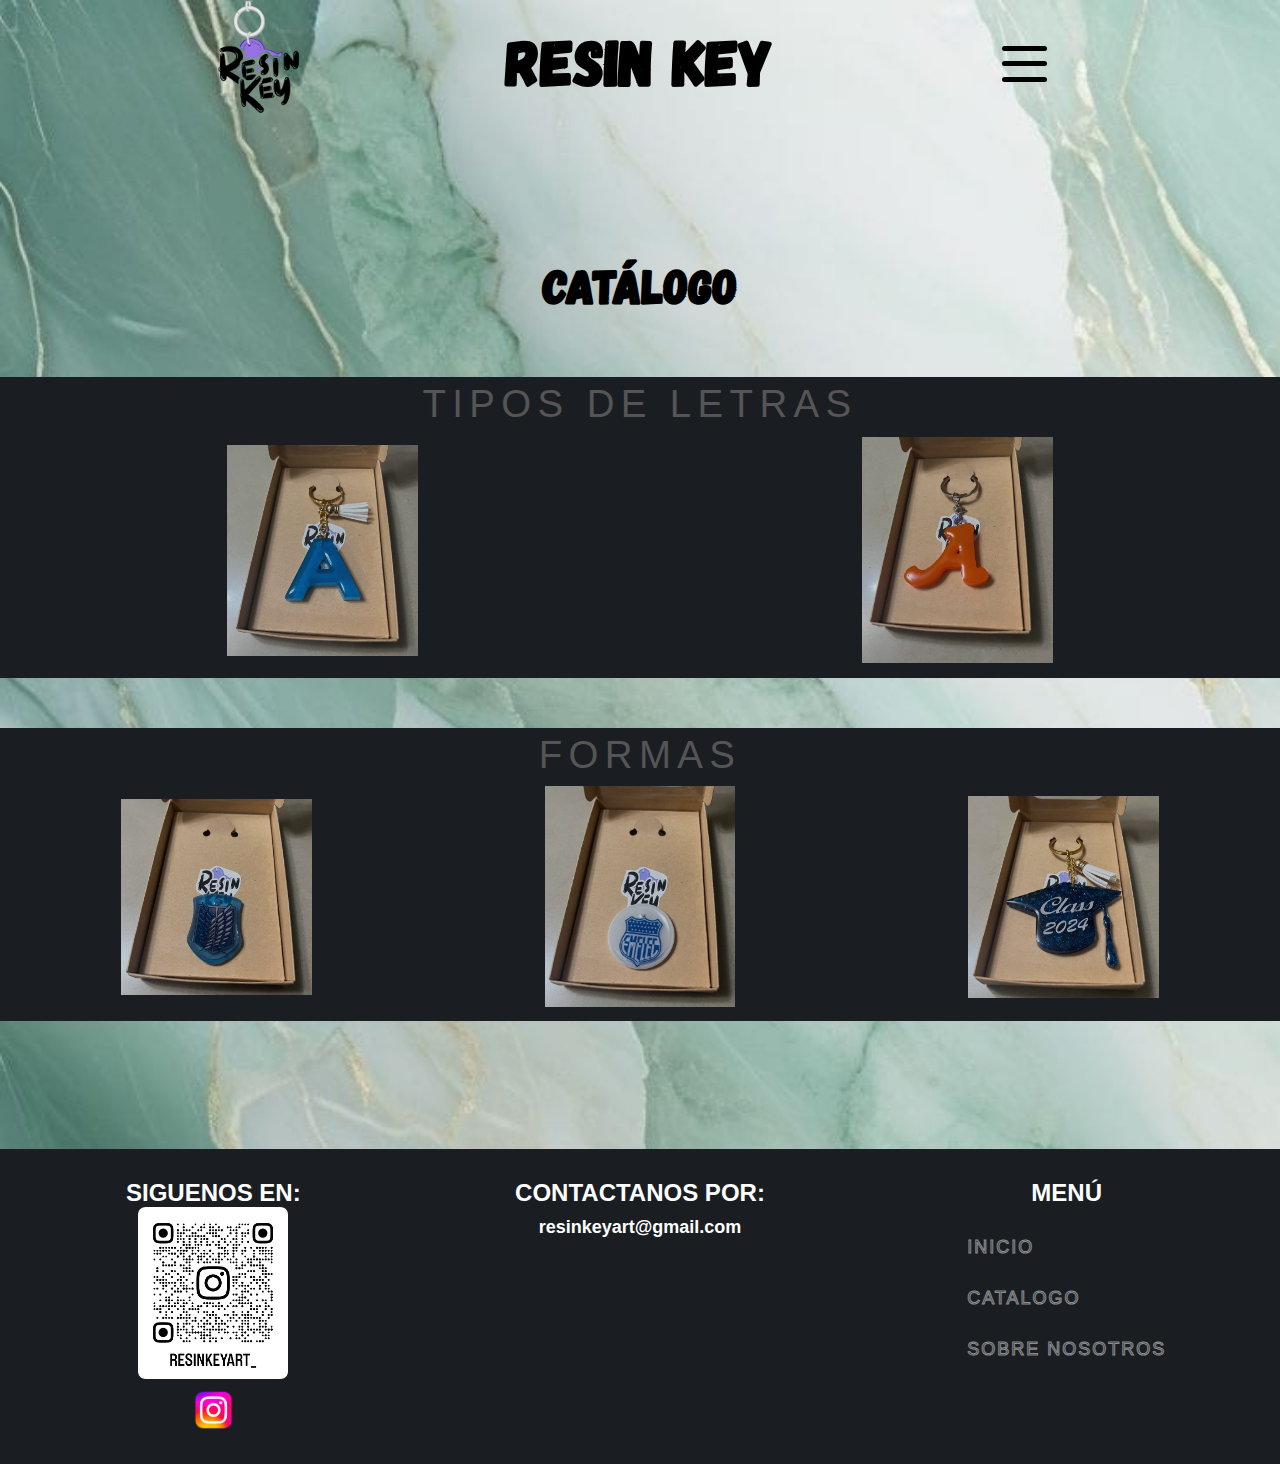
<file: resin key-pagina web/catalogo.html>
<!doctype html>
<html lang="es">
    <head>
        <title>RESIN KEY</title>
        <meta charset="UTF-8">
        <link rel="stylesheet" href="catalogo.css" />
        <link rel="stylesheet" href="imagenes" />
    </head>

    <body>
        
        <header>
            <div>
                <img class="logo" src="imagenes/logo-removebg-preview.png">
            </div>

            <div>
                <h1 class="titulo">RESIN KEY </h1>
            </div>

            <div class="menu-contenedor">
                <button>
                    <div></div>
                    <div></div>
                    <div></div>
                        <ul>
                            <li style="--clr:#b2cac0">
                                <a href="INDEX.html" data-text="&nbsp;INICIO">&nbsp;INICIO&nbsp; </a>
                            </li>
                            <li style="--clr:#b2cac0">
                                <a href="catalogo.html"  data-text="&nbsp;CATALOGO">&nbsp;CATALOGO&nbsp; </a>
                            </li>
                           
                        </ul>
                </button>
            </div>
           
        </header>


        <div class="cat">
            <h1> CATÁLOGO</h1>
        </div>


        <section id="si">
            <div class="nose">
                <h2>TIPOS DE LETRAS</h2>
            </div>
            <div class="imagenes">

                <div class="imagen-container">
                    <img src="imagenes/A1.jpg">
                    <p>TIPO 1</p>
                </div>
                    
                <div class="imagen-container">
                    <img class="imagen_2" src="imagenes/A2.jpg">
                    <p class="t_2">TIPO 2</p>
                </div>
                
            </div>
        </section>


        <section id="si">
            <div class="nose">
                <h2>FORMAS</h2>
            </div>
            
            <div class="imagenes2">
                    
                <div class="imagen-container2">
                    <img src="imagenes/F1.jpg">
                    <p class="t_2">ESCUDO</p>
                </div>

                <div class="imagen-container2">
                    <img src="imagenes/F2.jpg">
                    <p class="t_3">CIRCULO</p>
                </div>

                <div class="imagen-container2">
                    <img src="imagenes/F3.jpg">
                    <p class="t_4">BIRRETE</p>
                </div>
            </div>

           
        </section>



           
        </section>



        <footer>
            <div class="redes">
                <h1>SIGUENOS EN:</h1>
                <img src="imagenes/resinkeyart__qr.png" alt="HTML tutorial" style="width: 150px ; height: auto; margin-bottom: 10px;">
                <a href="https://www.instagram.com/resinkeyart_?utm_source=qr&igsh=MW15ZWZyNTc1bzdmaw==">
                    <img src="imagenes/ig-removebg-preview.png" alt="HTML tutorial" style="width: 75px ; height: auto;">
                </a>
            </div>

            <div class="con">
                <h1>CONTACTANOS POR:</h1>
                <h2>resinkeyart@gmail.com</h2>
            </div>
                
            <div class="men">
                <h1>MENÚ</h1>
                <ul>
                    <li>
                        <a href="STAR WARS.html" >INICIO</a>
                    </li>
                    <li>
                        <a href="catalogo.html"  >CATALOGO</a>
                    </li>
                    <li>
                        <a href="sobre.html" >SOBRE NOSOTROS </a>
                    </li>
                </ul>
            </div>
        </footer>
      

        <script type="text/javascript">
            window.addEventListener("scroll", function(){
                var header = document.querySelector("header");
                header.classList.toggle("abajo",window.scrollY>0);
            })
        </script>
     
    </body>
</html>
</file>
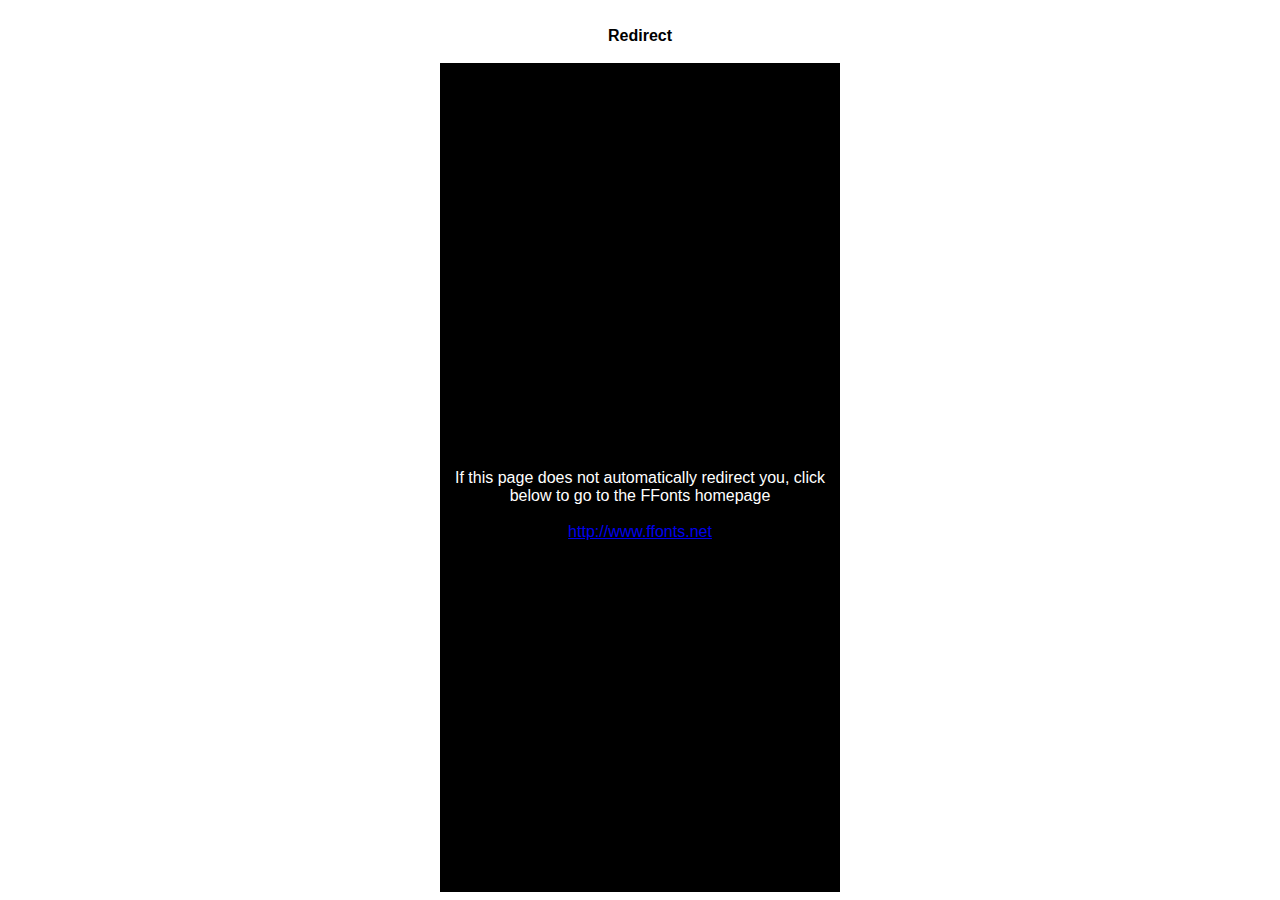
<file: resin key-pagina web/fuente/Gagalin-Regular/ffonts.net.htm>
<HTML>
<HEAD>
<TITLE>FFonts - Redirect</TITLE>
<meta http-equiv="refresh" content="1;url=http://www.ffonts.net">
<script language="javascript">
<!-- 
//location.replace("http://www.ffonts.net");
-->
</script>
</HEAD>

<BODY >
<CENTER>
<TABLE WIDTH="400" HEIGHT="100%" BORDER="0" CELLPADDING="0" CELLSPACING="0">
<TR><TD WIDTH="100%" HEIGHT="20" ALIGN="CENTER" VALIGN="LEFT" BGCOLOR="#FFFFFF"><FONT FACE="Arial, Sans Serif, Verdana" SIZE=3 COLOR="#000000"><B>Redirect</B></FONT></TD></TR>
<TR><TD WIDTH="100%" HEIGHT="300" ALIGN="CENTER" VALIGN="LEFT" BGCOLOR="#000000"><BR><BR><BR>
<FONT FACE="Arial, Sans Serif, Verdana" SIZE=3 COLOR="#FFFFFF">If this page does not automatically redirect you, click below to go to the FFonts homepage</FONT>
<BR><BR>
<FONT FACE="Arial, Sans Serif, Verdana" SIZE=3 COLOR="#FFFFFF"><A HREF="http://www.ffonts.net" TARGET="_top">http://www.ffonts.net</A>
</TD></TR>
</TD></TR>
</TABLE>
</CENTER>
</BODY>
</HTML>
</file>
<file: resin key-pagina web/catalogo.css>
*{
    margin:0;
    padding: 0;
    box-sizing: border-box;
    font-family:'popins', sans-serif;
}

@font-face {
    font-family: 'Resin';
    src: url('fuente/Gagalin-Regular/Gagalin-Regular.otf') format('truetype');
}

body{
    background-image: url(imagenes/que\ este\ si\ sirva.jpg);
    background-repeat: no-repeat;
    background-size: cover;
    justify-content: center;
    height: 100%;
    margin: 0;
    font-size:1rem;
}

header {
    height: auto;
    width: 100%;
    position: fixed;
    justify-content: space-between;
    align-items: center;
    transition: 0.7s;
    padding: 0 5%;
    top: 0;
    left: 0;
    z-index: 10;
    display: grid;
    grid-template-columns: 1fr 1fr 1fr; 
    text-align: center; 
    align-items: center; 
}

header.abajo{
    background: #4f7a6e;
    padding: 0.5% 10%;
}

.logo {
    width: 110px;
    height: auto; 
}

.titulo {
    flex: 1;
    display: flex;
    white-space: nowrap;
    color: black;
    font-size:400%;
    font-family: 'Resin', sans-serif;
    margin: 0;
    text-align: center;
    justify-content: center; 
}

.menu-contenedor{
    position: relative;
    display: flex;
 
    flex-wrap: nowrap;
    gap: 0;
    white-space: nowrap;
    margin: 0;
    padding: 0;
    margin-top: -20px;

}

ul a {
    text-decoration: none;
    background-color: transparent;
    font-size: 1.4rem;
    display: flex;
    flex-wrap: nowrap;
}

button{
    flex: 1;
    display: flex;
    flex-direction: column;
    width: 4rem;
    height: 4rem;
    border:0;
    background-color: transparent;
    gap:.65rem;
    align-items: center;
    justify-content: flex-end;
}

button > div{
    background: black;
    height: 5px;
    width: 45px;
    border-radius: 5px;
    transition: all .5s;
    transform-origin: left;
}

button:hover div:first-child{
    transform: rotate(45deg);
}

button:hover div:nth-child(2){
    opacity:0;
}

button:hover div:nth-child(3){
    transform: rotate(-45deg);
}

button li{
    position: relative;
    display: inline-block;   
}

button li:hover ul{
    display: block;
}

button ul{
    display: none;
    position: absolute;
    top:100%;
    background-color:var(--black);
    right: auto;
    width: 200px;
    height: 100px; 
}

.menu-contenedor:hover ul{
    display: block;
}


ul{
    position:relative;
    display: flex;
    gap: 0;
    flex-wrap: wrap;
    justify-content: center;
    padding:10px;
    margin:0;
    z-index: 1;
}


ul li{
    list-style: none;
    display: flex;
    flex-wrap: nowrap;
    padding-bottom: 10px;
    padding-top: 10px;
    justify-content: left;
}

ul li a{
    position: relative;
    font-size: 1.5em;
    text-decoration: none;
    letter-spacing: 2px;
    text-transform: uppercase;
    color: transparent;
    -webkit-text-stroke:1px rgba(255,255,255,0.5);
}

ul li a::before{
    content:attr(data-text);
    position:absolute;
    color: var(--clr);
    width: 0;
    left: -2px;
    overflow:hidden;
    transition:1s;
    border-right: 8px solid var(--clr);
    -webkit-text-stroke: 1px var(--clr);
}

ul li a:hover::before{
    width: 100%;
    filter: drop-shadow(0 0 25px var(--clr));
}



.cat{
    text-align: center;
    justify-content: center;
    margin-top: 20%;
    margin-bottom: 5%;
}

.cat h1{
    margin-top: 10%;
    font-family: 'Resin', sans-serif;
    font-size: 3rem;
}

.imagenes {
    display: flex;
    width: 100%;
    height: 50%;
    padding-top: 5px;
}

.nose{
    align-items: center;
    justify-content: center;
    width: 100%;
}
.nose h2 {
    justify-content: center;
    text-align: center;
    top:20%;
    left:20%;
    list-style: none;
    font-weight: 500;
    font-size:3vw;
    letter-spacing:0.5vw;
    color: #555;
    text-shadow: none;
    animation: anim 1.5s infinite linear;
}

@keyframes anim{
    0%{
        color: #555;
        text-shadow: none;
    }
    18%{
        color: #555;
        text-shadow: none;
    }
    20%{
        color: var(--glow-color);
        text-shadow: 0 0 1vw var(--glow-color);
    }
}



.imagenes {
    display: flex;
    width: 100%;
    height: 50%;
    padding-top: 5px;
    justify-content: center;
    align-items: center;
}


.imagen-container{
    width: 0px;
    flex-grow: 1;
    object-fit: cover;
    flex-direction: column;
    text-align: center;
    transition: transform 0.5s ease;

    justify-content: center;
    align-items: center;
}

.imagen-container img{
    width: 30%; 
    flex-grow: 1;
    object-fit: cover;
    opacity: .8;
    transition: .5s ease;
    margin-top: 1%;
    margin-bottom: 1%;
}

.imagen-container:hover img{
    width: 100px;
    opacity: 1;
    filter: contrast(120%);
    cursor: crosshair;
}




.imagen-container p{
    display: none;
    background-color: var(--shadow);
    font-size: 14px; 
    color: #ffffff; 
    font-family: 'Resin', sans-serif;

    width: 40%;
    margin-left: 30%;
}

.imagen-container:hover p{
    display: block;
}

.imagenes img:hover{
    cursor: crosshair;
    width: 45%;
    opacity: 1;
    filter:contrast(120%);
}

#si{
    background-color: var(--black);
    width: 100%;
    height: 50%;
    position: relative;
    padding: 5px;
    margin-bottom: 50px;
}




:root{
    --glow-color:#b2cac0;
    --black: #1a1e23;
    --shadow:#ffffff50;
}



#si,
#si::after,
#si::before{
    box-sizing: border-box;
}




.imagenes2 {
    display: flex;
    width: 100%;
    height: 50%;
    padding-top: 5px;
    justify-content: center;
    align-items: center;
}

.imagen-container2{
    width: 0px;
    flex-grow: 1;
    object-fit: cover;
    flex-direction: column;
    text-align: center;
    transition: transform 0.5s ease;

    justify-content: center;
    align-items: center;
}

.imagen-container2 img{
    width: 45%; 
    flex-grow: 1;
    object-fit: cover;
    opacity: .8;
    transition: .5s ease;
    margin-top: 1%;
    margin-bottom: 1%;
}

.imagen-container2:hover img{
    width: 250px;
    opacity: 1;
    filter: contrast(120%);
    cursor: crosshair;
}




.imagen-container2 p{
    display: none;
    background-color: var(--shadow);
    font-size: 14px; 
    color: #ffffff; 
    font-family: 'Resin', sans-serif;

    width: 40%;
    margin-left: 30%;
}

.imagen-container2:hover p{
    display: block;
}






footer{
    margin-top: 10%;
    background-color: var(--black);
    color: white;
    text-align: center;
    padding: 25px 0;
    display: grid;
    grid-template-columns: 1fr 1fr 1fr; /* Tres columnas iguales */
    text-align: center; /* Centra el texto dentro de cada div */
    align-items: center; 
    height: auto;
    font-size: 75%;
}

.redes{
    position: relative;
    display: flex;
    flex-direction: column;
    align-items: center; 
    margin-bottom: auto;
    padding: 5px;
}

.con{
    position: relative;
    display: flex;
    flex-direction: column;
    align-items: center; 
    margin-bottom: auto;
    padding: 5px;
}

.con h1{
    margin-bottom: 10px;
}

.men{
    position: relative;
    display: flex;
    flex-direction: column;
    align-items: center; 
    margin-bottom: auto;
    padding: 5px;
}

.men h1{
    margin-bottom: 10px;
}

.men ul{
    position:relative;
    display: flex;
    flex-direction: column;
    gap: 10px;
    flex-wrap: wrap;
    justify-content: left;
    padding:10px;
    margin:0;
    z-index: 1;
    text-align: left;
}


.men ul li{
    
    display: flex;
    justify-content: left;
  
}

.men ul li a{
 
    position: relative;
    font-size: 1.5em;
    text-decoration: none;
    letter-spacing: 2px;
    text-transform: uppercase;
    color: transparent;
    -webkit-text-stroke:1px rgba(255,255,255,0.5);
    
}
</file>
